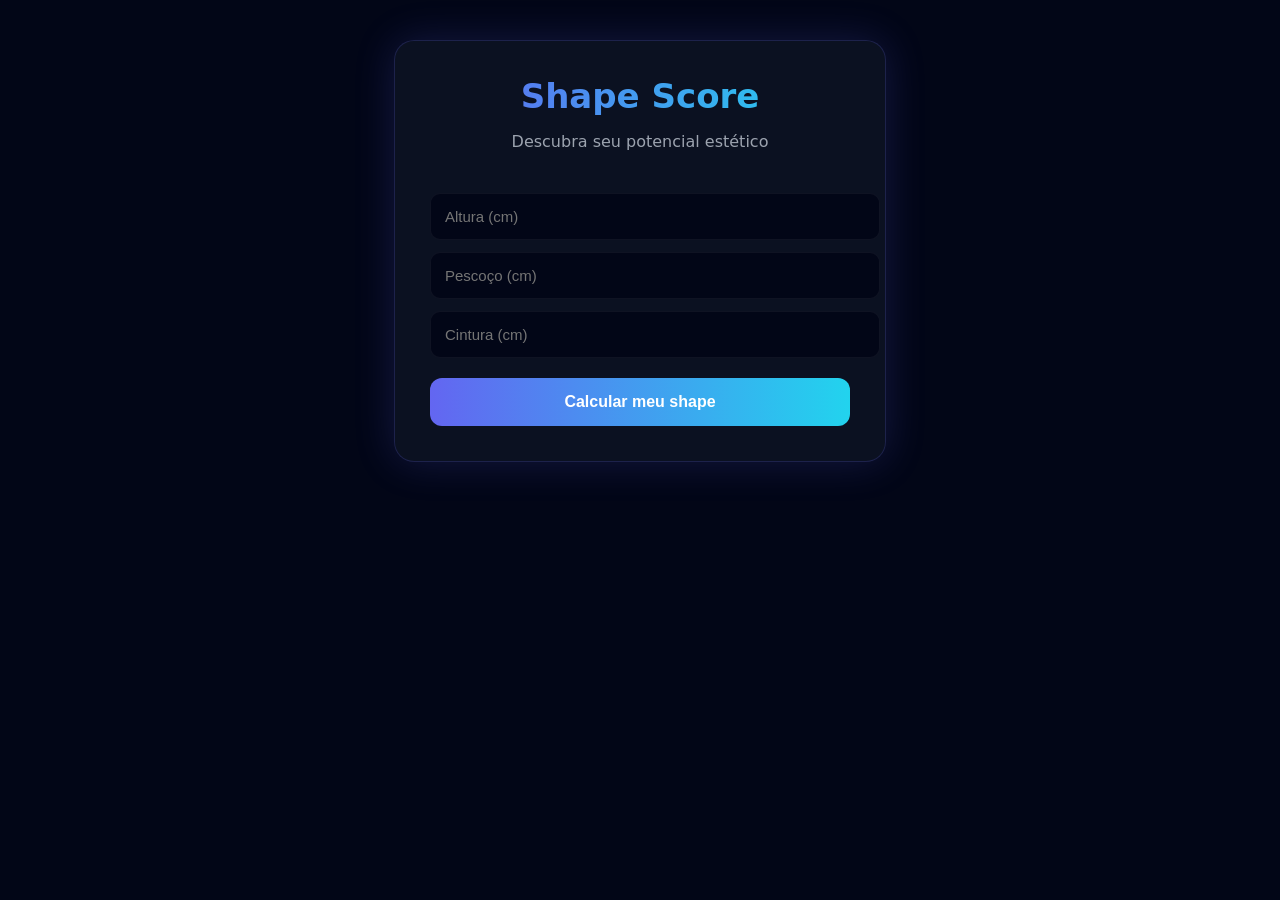
<file: index.html>
<!DOCTYPE html>
<html>

<head>
<meta charset="UTF-8">

<link rel="stylesheet" href="static/style.css">

<title>ShapeScore</title>


</head>

<body>

<div class="container">

<h1>Shape Score</h1>
<p class="subtitle">Descubra seu potencial estético</p>

<input id="altura" placeholder="Altura (cm)">
<input id="pescoco" placeholder="Pescoço (cm)">
<input id="cintura" placeholder="Cintura (cm)">

<button onclick="analisar()">Calcular meu shape</button>

<div class="progressBox">

<div class="progress">
<div class="bar"></div>
</div>

<p class="loadingText">Analisando composição corporal...</p>

</div>

<div class="resultBox">

<div class="score" id="score"></div>
<div class="rank" id="rank"></div>

</div>

<div class="paywall">

<div class="paywallContent">

<div class="lockIcon">🔒</div>

<p><b>Análise completa bloqueada</b></p>

<p style="color:#9ca3af">
Descubra seu potencial máximo físico e como atingir
</p>

<ul style="text-align:left;color:#9ca3af">
<li>Seu físico ideal projetado</li>
<li>Quanto músculo você pode ganhar</li>
<li>Plano para reduzir gordura</li>
</ul>

<button class="unlock" onclick="comprar()">
Desbloquear análise completa
</button>

</div>

</div>

</div>

<script src="static/app.js">
</script>


</body>

</html>
</file>
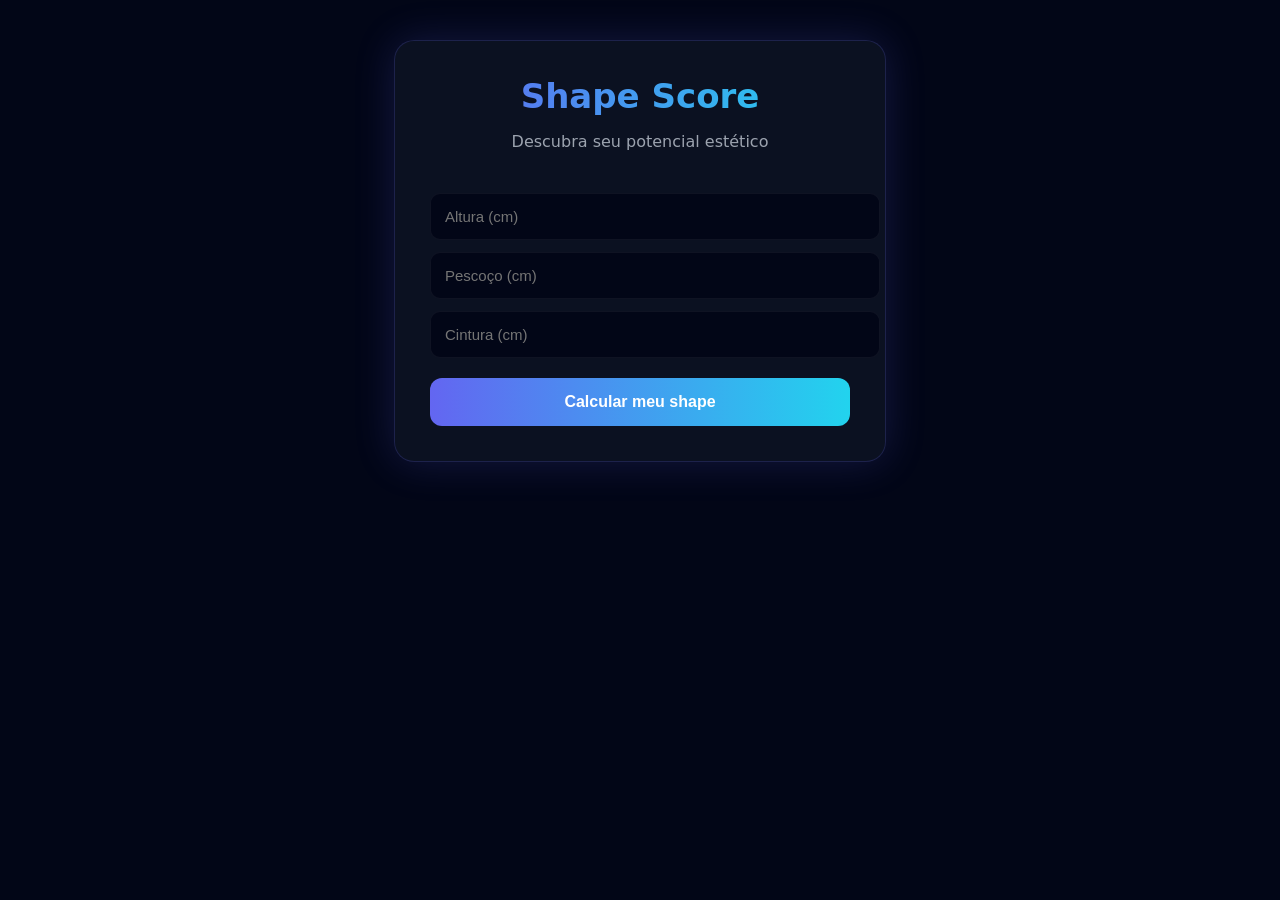
<file: Shapescore/index.html>
<!DOCTYPE html>
<html>

<head>
<meta charset="UTF-8">
<title>ShapeScore</title>

<style>

body{
margin:0;
font-family:system-ui;
background:#020617;
color:white;
display:flex;
justify-content:center;
padding:40px;
}

.container{
width:420px;
background:rgba(17,24,39,0.7);
backdrop-filter:blur(20px);
border-radius:20px;
padding:35px;
box-shadow:0 0 40px rgba(99,102,241,0.2);
border:1px solid rgba(99,102,241,0.2);
}

h1{
margin:0;
font-size:34px;
text-align:center;
background:linear-gradient(90deg,#6366f1,#22d3ee);
-webkit-background-clip:text;
color:transparent;
}

.subtitle{
color:#9ca3af;
margin-bottom:30px;
text-align:center;
}

input{
width:100%;
padding:14px;
margin-top:12px;
border-radius:10px;
border:none;
background:#020617;
color:white;
font-size:15px;
outline:none;
border:1px solid rgba(255,255,255,0.05);
}

input:focus{
border:1px solid #6366f1;
box-shadow:0 0 10px #6366f1;
}

button{
margin-top:20px;
width:100%;
padding:15px;
border:none;
border-radius:12px;
font-size:16px;
font-weight:bold;
cursor:pointer;
background:linear-gradient(90deg,#6366f1,#22d3ee);
color:white;
transition:0.2s;
}

button:hover{
transform:scale(1.03);
box-shadow:0 0 15px #6366f1;
}

.progressBox{
margin-top:25px;
display:none;
}

.progress{
width:100%;
height:12px;
background:#020617;
border-radius:10px;
overflow:hidden;
border:1px solid rgba(255,255,255,0.05);
}

.bar{
height:100%;
width:0%;
background:linear-gradient(90deg,#6366f1,#22d3ee);
}

.loadingText{
margin-top:8px;
font-size:14px;
color:#9ca3af;
text-align:center;
}

.resultBox{
margin-top:25px;
display:none;
text-align:center;
}

.score{
font-size:52px;
font-weight:bold;
margin-top:10px;
color:#22d3ee;
text-shadow:0 0 15px rgba(34,211,238,0.6);
}

.rank{
margin-top:10px;
font-size:18px;
color:#6366f1;
}

.paywall{
margin-top:30px;
padding:20px;
background:rgba(2,6,23,0.7);
border-radius:14px;
display:none;
border:1px solid rgba(255,255,255,0.05);
position:relative;
overflow:hidden;
}

.paywall::after{
content:"";
position:absolute;
inset:0;
backdrop-filter:blur(6px);
background:rgba(0,0,0,0.4);
}

.paywallContent{
position:relative;
z-index:2;
text-align:center;
}

.unlock{
background:linear-gradient(90deg,#a855f7,#6366f1);
margin-top:15px;
}

.lockIcon{
font-size:22px;
margin-bottom:10px;
}

</style>

</head>

<body>

<div class="container">

<h1>Shape Score</h1>
<p class="subtitle">Descubra seu potencial estético</p>

<input id="altura" placeholder="Altura (cm)">
<input id="pescoco" placeholder="Pescoço (cm)">
<input id="cintura" placeholder="Cintura (cm)">

<button onclick="analisar()">Calcular meu shape</button>

<div class="progressBox">

<div class="progress">
<div class="bar"></div>
</div>

<p class="loadingText">Analisando composição corporal...</p>

</div>

<div class="resultBox">

<div class="score" id="score"></div>
<div class="rank" id="rank"></div>

</div>

<div class="paywall">

<div class="paywallContent">

<div class="lockIcon">🔒</div>

<p><b>Análise completa bloqueada</b></p>

<p style="color:#9ca3af">
Descubra seu potencial máximo físico e como atingir
</p>

<ul style="text-align:left;color:#9ca3af">
<li>Seu físico ideal projetado</li>
<li>Quanto músculo você pode ganhar</li>
<li>Plano para reduzir gordura</li>
</ul>

<button class="unlock" onclick="comprar()">
Desbloquear análise completa
</button>

</div>

</div>

</div>

<script>

function analisar(){

let altura = document.getElementById("altura").value
let pescoco = document.getElementById("pescoco").value
let cintura = document.getElementById("cintura").value

let gordura = 86.010*Math.log10(cintura-pescoco)-70.041*Math.log10(altura)+36.76

gordura = gordura.toFixed(1)

let score = 100 - gordura

document.querySelector(".progressBox").style.display="block"

let bar=document.querySelector(".bar")

let progresso=0

let loading=[
"Escaneando medidas...",
"Calculando composição corporal...",
"Comparando com banco de dados...",
"Gerando Shape Score..."
]

let texto=document.querySelector(".loadingText")

let etapa=0

let interval=setInterval(function(){

progresso+=2

bar.style.width=progresso+"%"

if(progresso%25==0 && etapa<loading.length){
texto.innerText=loading[etapa]
etapa++
}

if(progresso>=100){

clearInterval(interval)

mostrarResultado(score)

}

},40)

}

function mostrarResultado(score){

document.querySelector(".resultBox").style.display="block"

document.getElementById("score").innerText=Math.round(score)

let rank=""

if(score>85) rank="Elite physique (Top 5%)"
else if(score>75) rank="Acima da média (Top 20%)"
else if(score>65) rank="Bom potencial físico"
else if(score>55) rank="Potencial moderado"
else rank="Abaixo da média"

document.getElementById("rank").innerText=rank

document.querySelector(".paywall").style.display="block"

}

function comprar(){

let altura = document.getElementById("altura").value
let pescoco = document.getElementById("pescoco").value
let cintura = document.getElementById("cintura").value

localStorage.setItem("altura", altura)
localStorage.setItem("pescoco", pescoco)
localStorage.setItem("cintura", cintura)

window.location.href="https://pay.kiwify.com.br/ofelnxq"

}

</script>

</body>

</html>
</file>
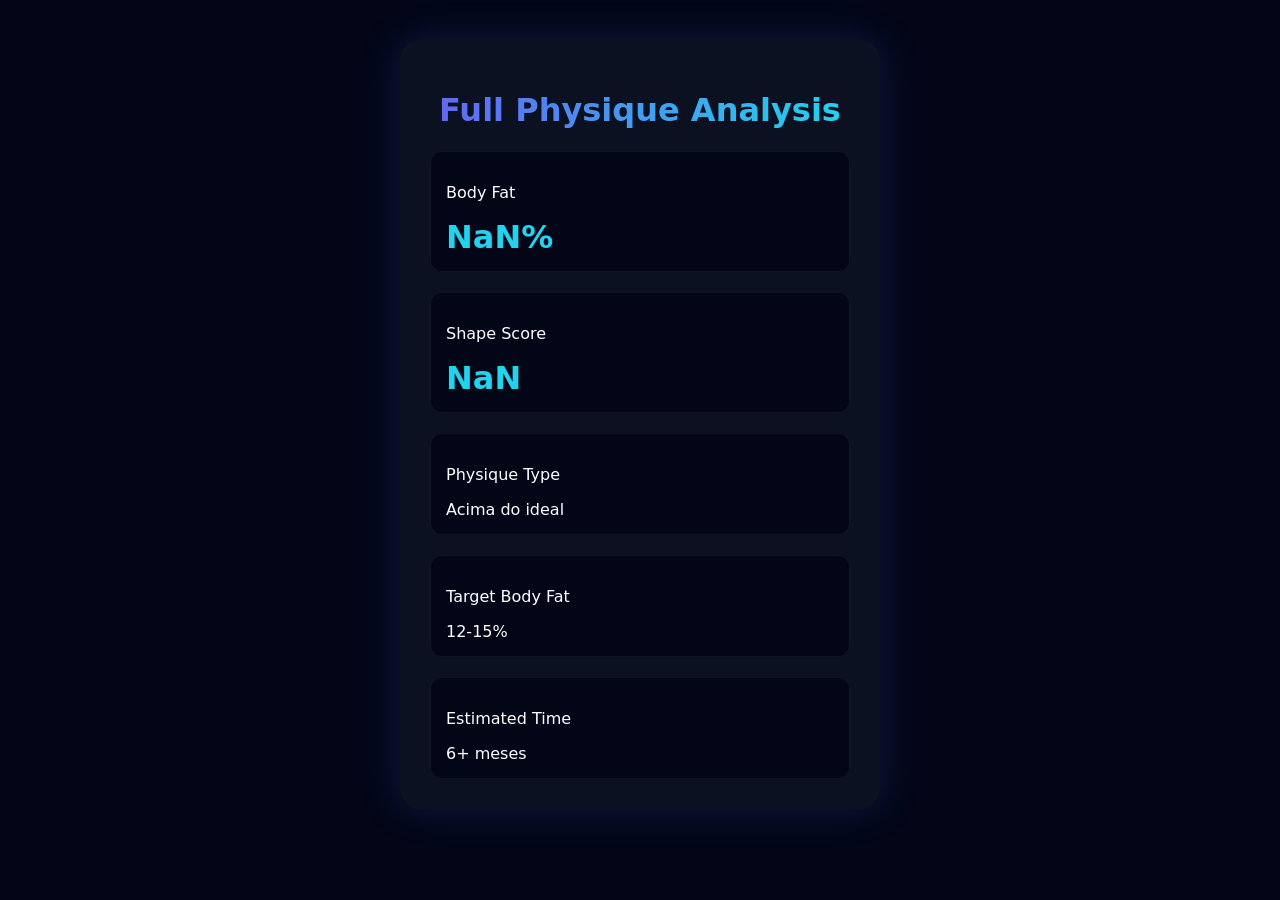
<file: resultado.html>
<!DOCTYPE html>
<html>

<head>
<meta charset="UTF-8">
<title>Resultado Completo</title>

<link rel="stylesheet" href="static/styleresultado.css">

</head>

<body>

<div class="container">

<h1>Full Physique Analysis</h1>

<div class="block">
<p>Body Fat</p>
<div class="big" id="bf"></div>
</div>

<div class="block">
<p>Shape Score</p>
<div class="big" id="score"></div>
</div>

<div class="block">
<p>Physique Type</p>
<div id="type"></div>
</div>

<div class="block">
<p>Target Body Fat</p>
<div id="target"></div>
</div>

<div class="block">
<p>Estimated Time</p>
<div id="time"></div>
</div>

</div>

<script src="static/appresultado.js"></script>

</body>

</html>
</file>
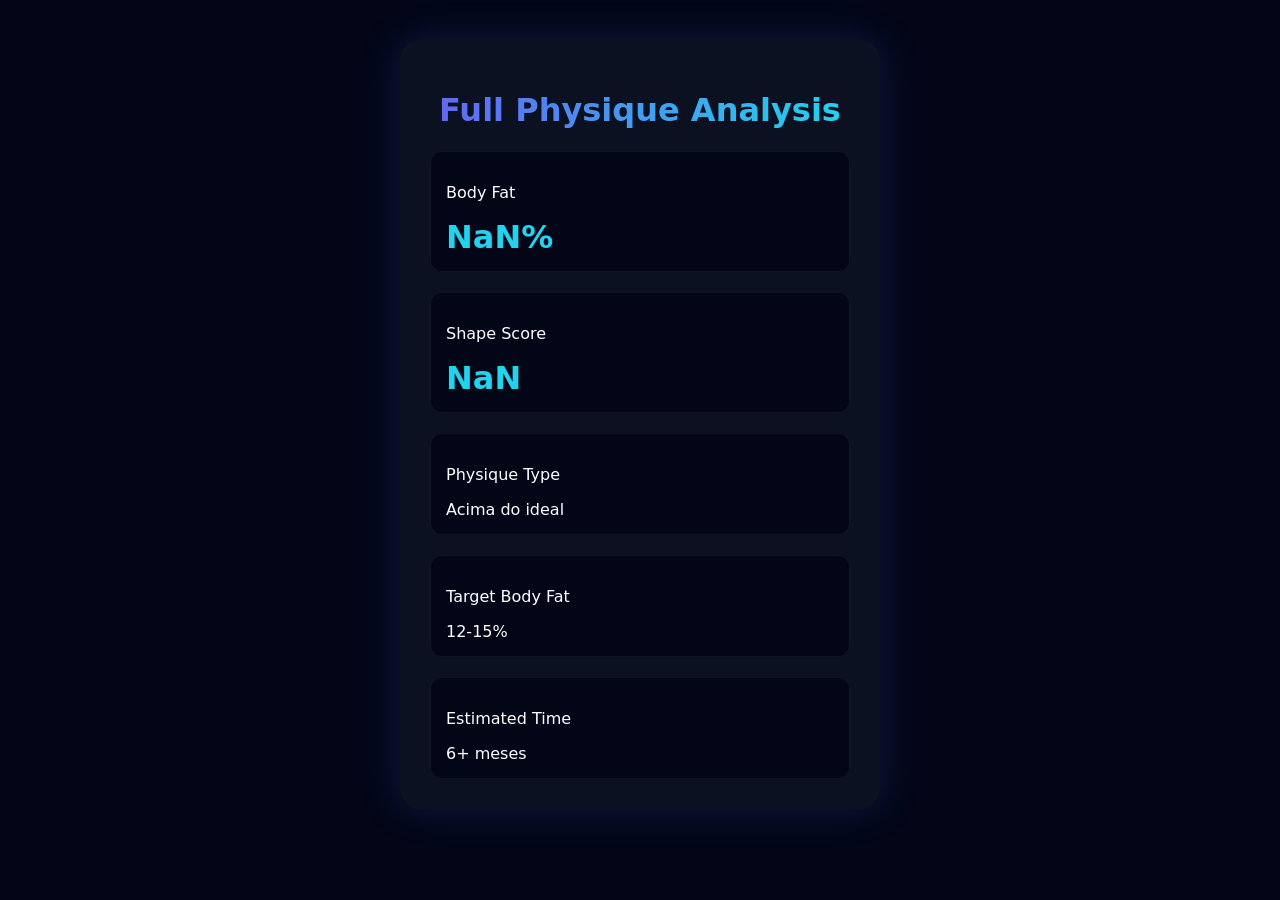
<file: Shapescore/resultado.html>
<!DOCTYPE html>
<html>

<head>
<meta charset="UTF-8">
<title>Resultado Completo</title>

<style>

body{
margin:0;
font-family:system-ui;
background:#020617;
color:white;
display:flex;
justify-content:center;
padding:40px;
}

.container{
width:420px;
background:rgba(17,24,39,0.7);
backdrop-filter:blur(20px);
border-radius:20px;
padding:30px;
box-shadow:0 0 40px rgba(99,102,241,0.2);
}

h1{
text-align:center;
background:linear-gradient(90deg,#6366f1,#22d3ee);
-webkit-background-clip:text;
color:transparent;
}

.block{
margin-top:20px;
padding:15px;
border-radius:12px;
background:#020617;
border:1px solid rgba(255,255,255,0.05);
}

.big{
font-size:32px;
font-weight:bold;
color:#22d3ee;
}

</style>

</head>

<body>

<div class="container">

<h1>Full Physique Analysis</h1>

<div class="block">
<p>Body Fat</p>
<div class="big" id="bf"></div>
</div>

<div class="block">
<p>Shape Score</p>
<div class="big" id="score"></div>
</div>

<div class="block">
<p>Physique Type</p>
<div id="type"></div>
</div>

<div class="block">
<p>Target Body Fat</p>
<div id="target"></div>
</div>

<div class="block">
<p>Estimated Time</p>
<div id="time"></div>
</div>

</div>

<script>

let altura = localStorage.getItem("altura")
let pescoco = localStorage.getItem("pescoco")
let cintura = localStorage.getItem("cintura")

let gordura = 86.010*Math.log10(cintura-pescoco)-70.041*Math.log10(altura)+36.76
gordura = gordura.toFixed(1)

let score = 100 - gordura

document.getElementById("bf").innerText = gordura + "%"
document.getElementById("score").innerText = Math.round(score)

let tipo=""
let target=""
let tempo=""

if(gordura < 12){
tipo="Elite / Atlético"
target="Manutenção (10-12%)"
tempo="Você já está próximo do ideal"
}
else if(gordura < 18){
tipo="Atlético"
target="10-12%"
tempo="2 a 4 meses"
}
else if(gordura < 25){
tipo="Intermediário"
target="12-15%"
tempo="3 a 6 meses"
}
else{
tipo="Acima do ideal"
target="12-15%"
tempo="6+ meses"
}

document.getElementById("type").innerText = tipo
document.getElementById("target").innerText = target
document.getElementById("time").innerText = tempo

</script>

</body>

</html>
</file>
<file: static/style.css>
body{
margin:0;
font-family:system-ui;
background:#020617;
color:white;
display:flex;
justify-content:center;
padding:40px;
}

.container{
width:420px;
background:rgba(17,24,39,0.7);
backdrop-filter:blur(20px);
border-radius:20px;
padding:35px;
box-shadow:0 0 40px rgba(99,102,241,0.2);
border:1px solid rgba(99,102,241,0.2);
}

h1{
margin:0;
font-size:34px;
text-align:center;
background:linear-gradient(90deg,#6366f1,#22d3ee);
-webkit-background-clip:text;
color:transparent;
}

.subtitle{
color:#9ca3af;
margin-bottom:30px;
text-align:center;
}

input{
width:100%;
padding:14px;
margin-top:12px;
border-radius:10px;
border:none;
background:#020617;
color:white;
font-size:15px;
outline:none;
border:1px solid rgba(255,255,255,0.05);
}

input:focus{
border:1px solid #6366f1;
box-shadow:0 0 10px #6366f1;
}

button{
margin-top:20px;
width:100%;
padding:15px;
border:none;
border-radius:12px;
font-size:16px;
font-weight:bold;
cursor:pointer;
background:linear-gradient(90deg,#6366f1,#22d3ee);
color:white;
transition:0.2s;
}

button:hover{
transform:scale(1.03);
box-shadow:0 0 15px #6366f1;
}

.progressBox{
margin-top:25px;
display:none;
}

.progress{
width:100%;
height:12px;
background:#020617;
border-radius:10px;
overflow:hidden;
border:1px solid rgba(255,255,255,0.05);
}

.bar{
height:100%;
width:0%;
background:linear-gradient(90deg,#6366f1,#22d3ee);
}

.loadingText{
margin-top:8px;
font-size:14px;
color:#9ca3af;
text-align:center;
}

.resultBox{
margin-top:25px;
display:none;
text-align:center;
}

.score{
font-size:52px;
font-weight:bold;
margin-top:10px;
color:#22d3ee;
text-shadow:0 0 15px rgba(34,211,238,0.6);
}

.rank{
margin-top:10px;
font-size:18px;
color:#6366f1;
}

.paywall{
margin-top:30px;
padding:20px;
background:rgba(2,6,23,0.7);
border-radius:14px;
display:none;
border:1px solid rgba(255,255,255,0.05);
position:relative;
overflow:hidden;
}

.paywall::after{
content:"";
position:absolute;
inset:0;
backdrop-filter:blur(6px);
background:rgba(0,0,0,0.4);
}

.paywallContent{
position:relative;
z-index:2;
text-align:center;
}

.unlock{
background:linear-gradient(90deg,#a855f7,#6366f1);
margin-top:15px;
}

.lockIcon{
font-size:22px;
margin-bottom:10px;
}
</file>
<file: static/styleresultado.css>
body{
margin:0;
font-family:system-ui;
background:#020617;
color:white;
display:flex;
justify-content:center;
padding:40px;
}

.container{
width:420px;
background:rgba(17,24,39,0.7);
backdrop-filter:blur(20px);
border-radius:20px;
padding:30px;
box-shadow:0 0 40px rgba(99,102,241,0.2);
}

h1{
text-align:center;
background:linear-gradient(90deg,#6366f1,#22d3ee);
-webkit-background-clip:text;
color:transparent;
}

.block{
margin-top:20px;
padding:15px;
border-radius:12px;
background:#020617;
border:1px solid rgba(255,255,255,0.05);
}

.big{
font-size:32px;
font-weight:bold;
color:#22d3ee;
}
</file>
